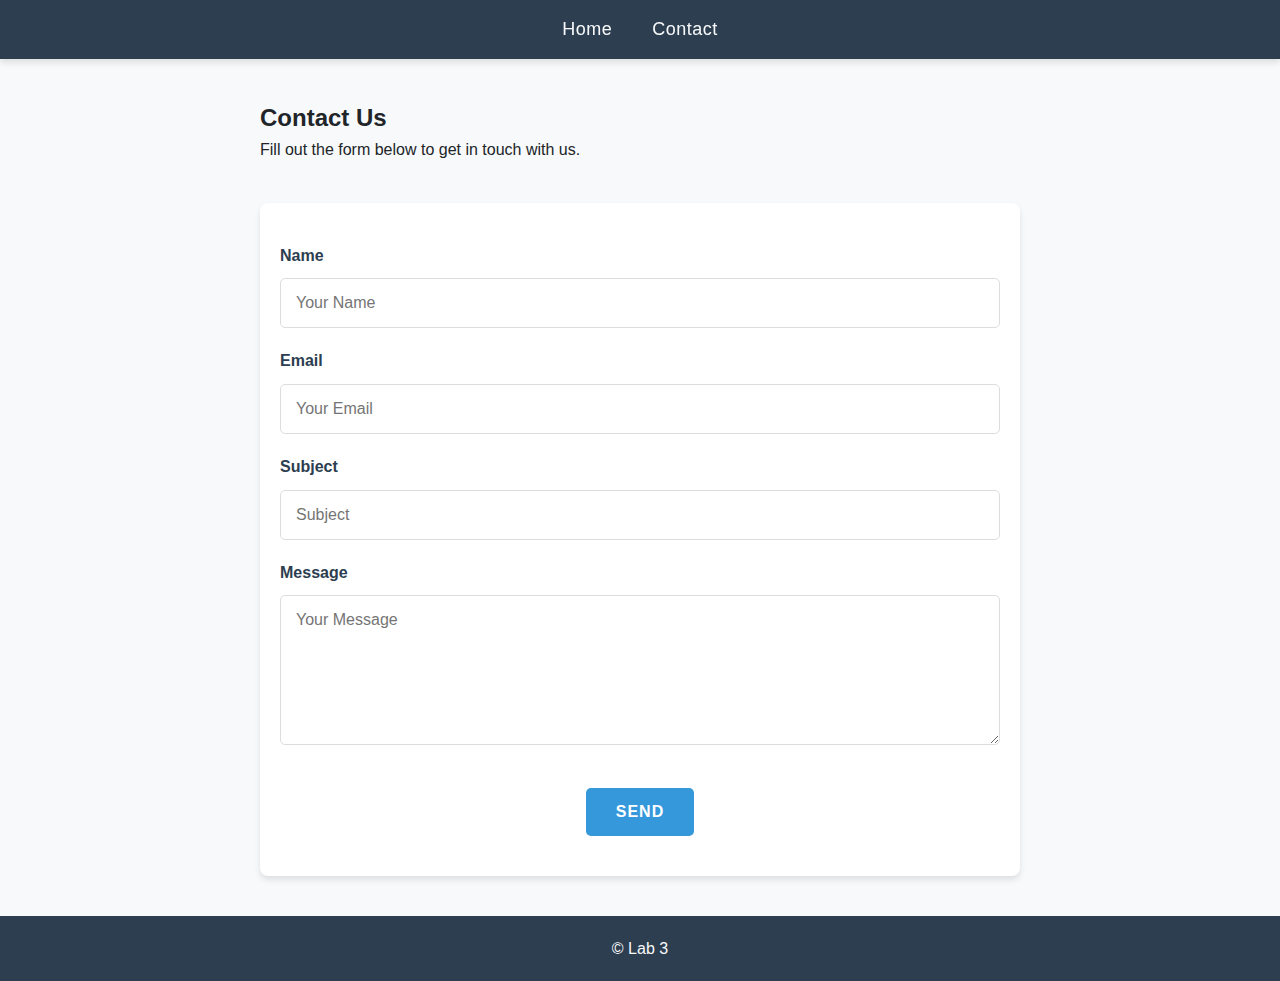
<file: contact.html>
<!DOCTYPE html>
<html lang="en">
<head>
    <meta charset="UTF-8">
    <meta name="viewport" content="width=device-width, initial-scale=1.0">
    <title>Contact Us</title>
    <link rel="stylesheet" href="style.css">
</head>
<body>
    <header>
        <nav>
            <ul>
                <li><a href="index.html">Home</a></li>
                <li><a href="contact.html">Contact</a></li>
            </ul>
        </nav>
    </header>

    <section class="contact-container">
        <h2>Contact Us</h2>
        <p>Fill out the form below to get in touch with us.</p>
        
        <form class="contact-form">
            <div class="form-group">
                <label for="name">Name</label>
                <input type="text" id="name" name="name" placeholder="Your Name" required minlength="2">
            </div>
            
            <div class="form-group">
                <label for="email">Email</label>
                <input type="email" id="email" name="email" placeholder="Your Email" required>
            </div>
            
            <div class="form-group">
                <label for="subject">Subject</label>
                <input type="text" id="subject" name="subject" placeholder="Subject" required>
            </div>
            
            <div class="form-group">
                <label for="message">Message</label>
                <textarea id="message" name="message" placeholder="Your Message" required minlength="10"></textarea>
            </div>
                <button class="submit-btn" type="submit">Send</button>
              </form>
              <p id="response"></p>
              
        </form>
    </section>
    
    <footer>
        <p>&copy; Lab 3</p>
    </footer>
    <script src="script.js" defer></script>
</body>
</html>
</file>
<file: style.css>
* {
    margin: 0;
    padding: 0;
    box-sizing: border-box;
    font-family: 'Segoe UI', Tahoma, Geneva, Verdana, sans-serif;
}

:root {
    --primary-color: #3498db;
    --secondary-color: #2c3e50;
    --accent-color: #e74c3c;
    --light-bg: #f8f9fa;
    --dark-bg: #343a40;
    --text-light: #f8f9fa;
    --text-dark: #212529;
    --shadow: 0 4px 6px rgba(0, 0, 0, 0.1);
    --transition: all 0.3s ease;
}

@keyframes fadeInUp {
    from {
        opacity: 0;
        transform: translate(-50%, 20px);
    }
    to {
        opacity: 1;
        transform: translate(-50%, -50%);
    }
}

@keyframes pulse {
    0% {
        transform: scale(1);
    }
    50% {
        transform: scale(1.05);
    }
    100% {
        transform: scale(1);
    }
}

body {
    line-height: 1.6;
    background-color: var(--light-bg);
    color: var(--text-dark);
}

header {
    background: var(--secondary-color);
    position: sticky;
    top: 0;
    z-index: 100;
    box-shadow: var(--shadow);
}

nav ul {
    display: flex;
    list-style: none;
    padding: 15px;
    justify-content: center;
    max-width: 1200px;
    margin: 0 auto;
}

nav ul li {
    margin: 0 20px;
    position: relative;
}

nav ul li a {
    color: var(--text-light);
    text-decoration: none;
    font-size: 18px;
    font-weight: 500;
    letter-spacing: 0.5px;
    padding: 8px 0;
    transition: var(--transition);
}

nav ul li a:hover {
    color: var(--primary-color);
}

nav ul li a::after {
    content: '';
    position: absolute;
    width: 0;
    height: 2px;
    bottom: 0;
    left: 0;
    background-color: var(--primary-color);
    transition: var(--transition);
}

nav ul li a:hover::after {
    width: 100%;
}

.hero {
    position: relative;
    height: 70vh;
    overflow: hidden;
}

.hero img {
    width: 100%;
    height: 100%;
    object-fit: cover;
    filter: brightness(0.7);
    max-width: 100%;
    height: auto;
}

.hero-text {
    position: absolute;
    top: 50%;
    left: 50%;
    transform: translate(-50%, -50%);
    text-align: center;
    color: var(--text-light);
    background-color: rgba(0, 0, 0, 0.6);
    padding: 30px;
    border-radius: 8px;
    max-width: 80%;
    animation: fadeInUp 1s ease forwards;
}

.hero-text h1 {
    font-size: 3rem;
    margin-bottom: 15px;
    letter-spacing: 1px;
    text-transform: uppercase;
}

.hero-text p {
    font-size: 1.2rem;
    max-width: 600px;
    margin: 0 auto;
}

.content-wrapper {
    display: flex;
    justify-content: space-between;
    max-width: 1200px;
    margin: 40px auto;
    padding: 0 20px;
    gap: 30px;
}

.main-content {
    flex: 2;
    background: white;
    padding: 30px;
    border-radius: 8px;
    box-shadow: var(--shadow);
}

.sidebar {
    flex: 1;
    background: white;
    padding: 30px;
    border-radius: 8px;
    box-shadow: var(--shadow);
}

.info-box {
    background-color: var(--light-bg);
    padding: 15px;
    margin-top: 20px;
    border-radius: 5px;
    border-left: 4px solid var(--primary-color);
}

.content {
    display: flex;
    justify-content: space-around;
    max-width: 1200px;
    margin: 40px auto;
    padding: 0 20px;
    gap: 30px;
}

.box {
    background: white;
    padding: 30px;
    border-radius: 8px;
    box-shadow: var(--shadow);
    flex: 1;
    transition: var(--transition);
    text-align: center;
    font-size: 1.5rem;
    font-weight: 600;
    color: var(--secondary-color);
    position: relative;
    overflow: hidden;
}

.box:hover {
    transform: translateY(-5px);
    box-shadow: 0 10px 20px rgba(0, 0, 0, 0.15);
}

.box::before {
    content: '';
    position: absolute;
    top: 0;
    left: 0;
    width: 5px;
    height: 100%;
    background-color: var(--primary-color);
    transition: var(--transition);
}

.box:hover::before {
    width: 10px;
}

.page-title {
    text-align: center;
    color: var(--secondary-color);
    margin: 40px 0 20px;
    font-size: 2.5rem;
    text-transform: uppercase;
    letter-spacing: 1px;
}

.contact-container {
    max-width: 800px;
    margin: 40px auto;
    padding: 0 20px;
}

.contact-form {
    text-align: center;
    max-width: 800px;
    margin: 40px auto;
    padding: 40px 20px;
    background-color: white;
    border-radius: 8px;
    box-shadow: var(--shadow);
}

.contact-form h2 {
    color: var(--secondary-color);
    margin-bottom: 30px;
    font-size: 2rem;
    position: relative;
    display: inline-block;
}

.contact-form h2::after {
    content: '';
    position: absolute;
    width: 50%;
    height: 3px;
    background-color: var(--primary-color);
    left: 25%;
    bottom: -10px;
}

form {
    display: flex;
    flex-direction: column;
    align-items: center;
    width: 100%;
}

.form-group {
    width: 100%;
    margin-bottom: 15px;
    text-align: left;
}

label {
    display: block;
    margin-bottom: 5px;
    font-weight: 600;
    color: var(--secondary-color);
}

input, textarea {
    width: 100%;
    padding: 15px;
    margin: 5px 0;
    border: 1px solid #ddd;
    border-radius: 5px;
    font-size: 1rem;
    transition: var(--transition);
}

input:focus, textarea:focus {
    outline: none;
    border-color: var(--primary-color);
    box-shadow: 0 0 0 2px rgba(52, 152, 219, 0.2);
}

textarea {
    min-height: 150px;
    resize: vertical;
}

.submit-btn {
    background: var(--primary-color);
    color: white;
    padding: 15px 30px;
    border: none;
    border-radius: 5px;
    cursor: pointer;
    font-size: 1rem;
    font-weight: 600;
    letter-spacing: 1px;
    transition: var(--transition);
    margin-top: 15px;
    text-transform: uppercase;
}

.submit-btn:hover {
    background: #2980b9;
    transform: translateY(-3px);
    box-shadow: 0 5px 15px rgba(0, 0, 0, 0.2);
    animation: pulse 1s infinite;
}

@media (max-width: 1024px) {
    .content, .content-wrapper {
        flex-direction: column;
    }
    
    .hero-text h1 {
        font-size: 2.5rem;
    }
}

@media (max-width: 768px) {

    nav ul {
        flex-wrap: wrap;
    }
    
    nav ul li {
        margin: 5px 15px;
    }
    
    .hero-text h1 {
        font-size: 2rem;
    }
    
    .hero-text p {
        font-size: 1rem;
    }
    
    .hero {
        height: 50vh;
    }
}

@media (max-width: 480px) {
    .hero-text {
        padding: 20px;
    }
    
    .hero-text h1 {
        font-size: 1.5rem;
    }
    
    input, textarea, button {
        width: 100%;
    }
    
}

footer {
    background-color: var(--secondary-color);
    color: var(--text-light);
    text-align: center;
    padding: 20px;
    margin-top: 40px;
}

.dark-theme {
    background-color: #121212;
    color: #f0f0f0;
}

.answer {
    display: none;
}

.answer.visible {
    display: block;
}
#backToTop {
    position: fixed;
    bottom: 30px;
    right: 30px;
    display: none;
    font-size: 20px;
    padding: 10px 15px;
    border: none;
    background-color: #007BFF;
    color: white;
    border-radius: 50%;
    cursor: pointer;
    box-shadow: 0 4px 6px rgba(0, 0, 0, 0.2);
    z-index: 100;
    transition: background-color 0.3s;
  }
  
  #backToTop:hover {
    background-color: #0056b3;
  }
  
  .dark-theme #backToTop {
    background-color: #444;
    color: #fff;
  }
  
  .dark-theme #backToTop:hover {
    background-color: #666;
  }
  
.dark-theme {
    background-color: #121212;
    color: #f0f0f0;
  }
  
  .dark-theme .card, 
  .dark-theme .content-box, 
  .dark-theme .faq-item, 
  .dark-theme .info-box {
    background-color: #1e1e1e;
    color: #f0f0f0;
    border-color: #333;
  }
  
  .dark-theme button {
    background-color: #333;
    color: white;
    border: 1px solid #555;
  }
  
  .dark-theme button:hover {
    background-color: #555;
  }
  
  .dark-theme h2,
  .dark-theme h3,
  .dark-theme a {
    color: #ffffff;
  }
  
  .dark-theme input,
  .dark-theme textarea {
    background-color: #2c2c2c;
    color: #ffffff;
    border: 1px solid #444;
  }
  .dark-theme div {
    background-color: #1e1e1e;
    color: #f0f0f0;
  }
</file>
